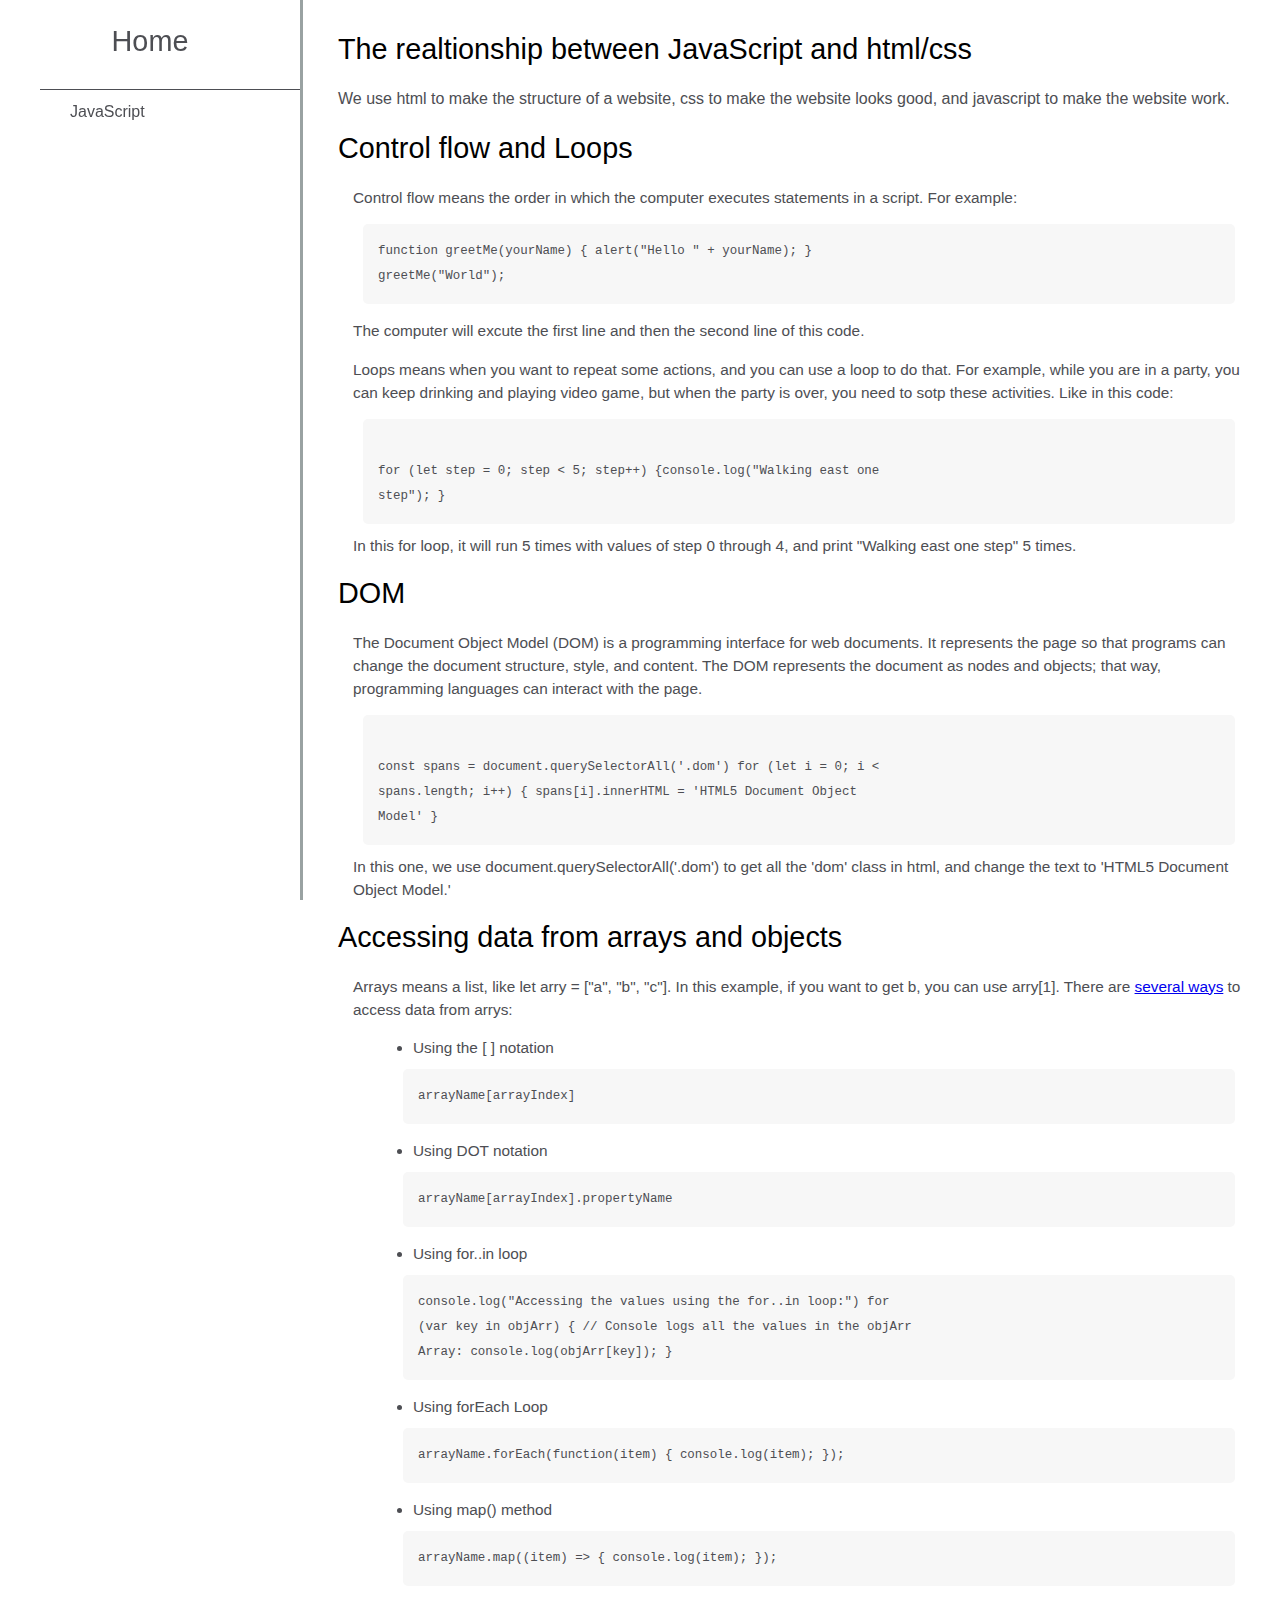
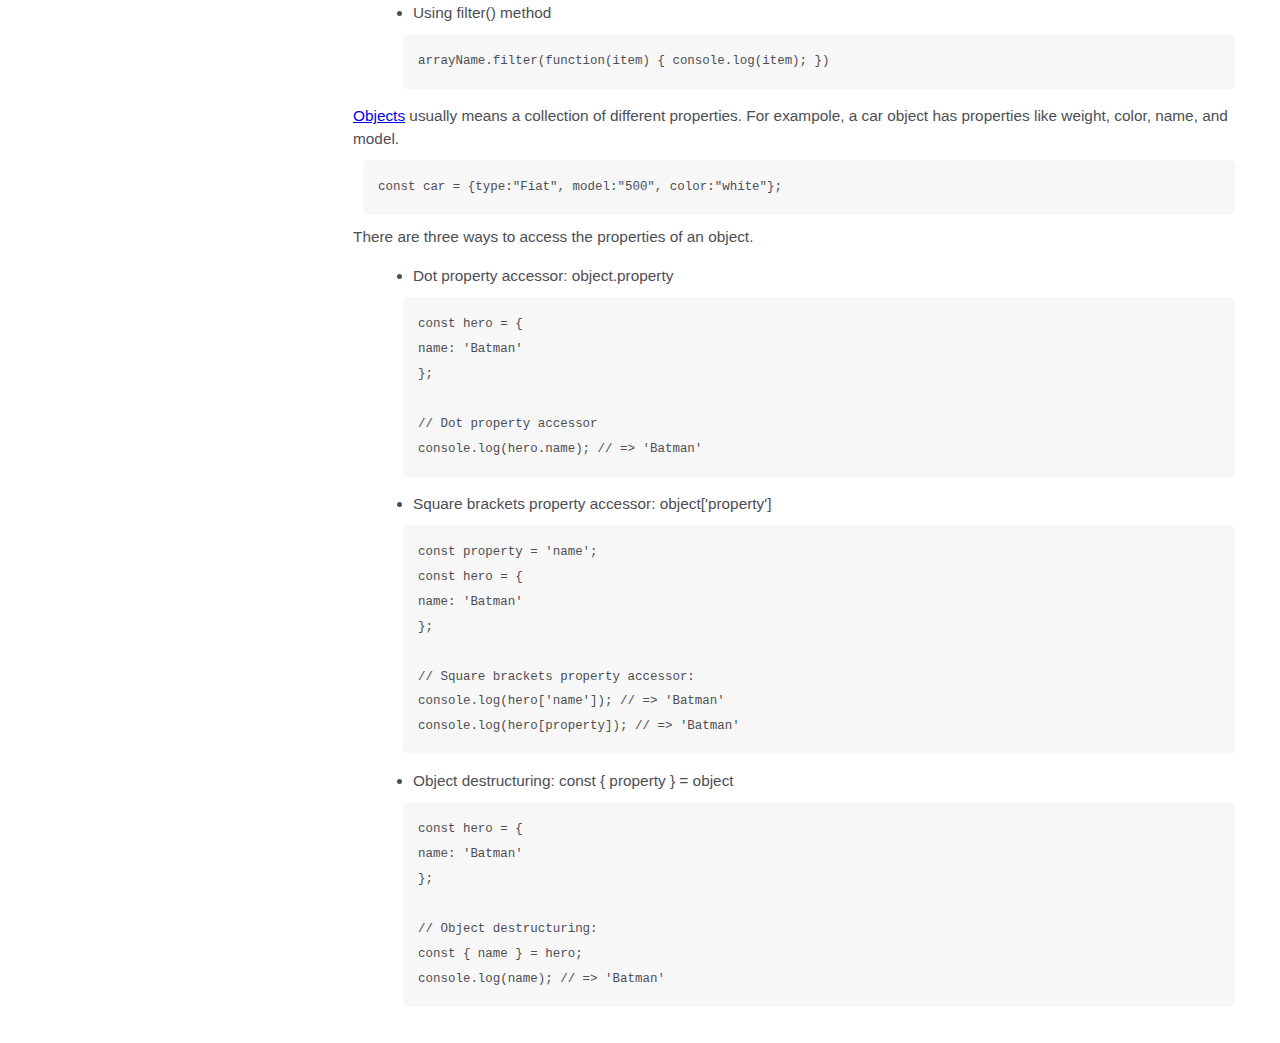
<file: blogs/javascript-blog/index.html>
<!DOCTYPE html>
<html lang="en">
  <head>
    <meta charset="UTF-8" />
    <meta name="viewport" content="width=device-width, initial-scale=1.0" />
    <title>Blogs</title>
    <link rel="stylesheet" href="styles.css" />
  </head>
  <body>
    <nav id="navbar">
      <header><a href="https://willyangzzz.github.io/">Home</a></header>
      <ul>
        <li>
          <a class="nav-link" href="#javascript">JavaScript</a>
        </li>
      </ul>
    </nav>
    <main id="main-doc">
      <section class="main-section" id="javascript">
        <header>The realtionship between JavaScript and html/css</header>
        <p>
          We use html to make the structure of a website, css to make the
          website looks good, and javascript to make the website work.
        </p>
      </section>

      <section class="main-section" id="JavaScript_and_Java">
        <header>Control flow and Loops</header>
        <article>
          <p>
            Control flow means the order in which the computer executes
            statements in a script. For example:
          </p>
          <code
            >function greetMe(yourName) { alert("Hello " + yourName); }
            greetMe("World");
          </code>
          <p>
            The computer will excute the first line and then the second line of
            this code.
          </p>

          <p>
            Loops means when you want to repeat some actions, and you can use a
            loop to do that. For example, while you are in a party, you can keep
            drinking and playing video game, but when the party is over, you
            need to sotp these activities. Like in this code:
          </p>
          <code>
            for (let step = 0; step < 5; step++) {console.log("Walking east one
            step"); }
          </code>

          In this for loop, it will run 5 times with values of step 0 through 4,
          and print "Walking east one step" 5 times.
        </article>

        <header>DOM</header>

        <article>
          <p>
            The Document Object Model (DOM) is a programming interface for web
            documents. It represents the page so that programs can change the
            document structure, style, and content. The DOM represents the
            document as nodes and objects; that way, programming languages can
            interact with the page.
          </p>

          <code>
            const spans = document.querySelectorAll('.dom') for (let i = 0; i <
            spans.length; i++) { spans[i].innerHTML = 'HTML5 Document Object
            Model' }
          </code>

          In this one, we use document.querySelectorAll('.dom') to get all the
          'dom' class in html, and change the text to 'HTML5 Document Object
          Model.'
        </article>

        <header>Accessing data from arrays and objects</header>

        <article>
          <p>
            Arrays means a list, like let arry = ["a", "b", "c"]. In this
            example, if you want to get b, you can use arry[1]. There are
            <a
              href="https://www.geeksforgeeks.org/how-to-access-array-of-objects-in-javascript/"
              >several ways</a
            >
            to access data from arrys:
          </p>

          <ul>
            <li>Using the [ ] notation</li>
            <code>arrayName[arrayIndex]</code>
            <li>Using DOT notation</li>
            <code>arrayName[arrayIndex].propertyName</code>
            <li>Using for..in loop</li>
            <code
              >console.log("Accessing the values using the for..in loop:") for
              (var key in objArr) { // Console logs all the values in the objArr
              Array: console.log(objArr[key]); }</code
            >
            <li>Using forEach Loop</li>
            <code
              >arrayName.forEach(function(item) { console.log(item); });</code
            >
            <li>Using map() method</li>
            <code>arrayName.map((item) => { console.log(item); });</code>
            <li>Using filter() method</li>
            <code>arrayName.filter(function(item) { console.log(item); })</code>
          </ul>

          <p>
            <a
              href="https://developer.mozilla.org/en-US/docs/Web/JavaScript/Reference/Global_Objects/Object"
              >Objects</a
            >
            usually means a collection of different properties. For exampole, a
            car object has properties like weight, color, name, and model.
            <code>const car = {type:"Fiat", model:"500", color:"white"};</code>
            There are three ways to access the properties of an object.
            <ul>
              <li>Dot property accessor: object.property</li>
              <code>const hero = {
                name: 'Batman'
              };
              
              // Dot property accessor
              console.log(hero.name); // => 'Batman'</code>
              <li>Square brackets property accessor: object['property']</li>
              <code>const property = 'name';
                const hero = {
                  name: 'Batman'
                };
                
                // Square brackets property accessor:
                console.log(hero['name']);   // => 'Batman'
                console.log(hero[property]); // => 'Batman'</code>
              <li>Object destructuring: const { property } = object</li>
              <code>const hero = {
                name: 'Batman'
              };
              
              // Object destructuring:
              const { name } = hero;
              console.log(name); // => 'Batman'</code>
            </ul>
          </p>
        </article>
      </section>

      
      
      

      
    </main>
  </body>
</html>
</file>
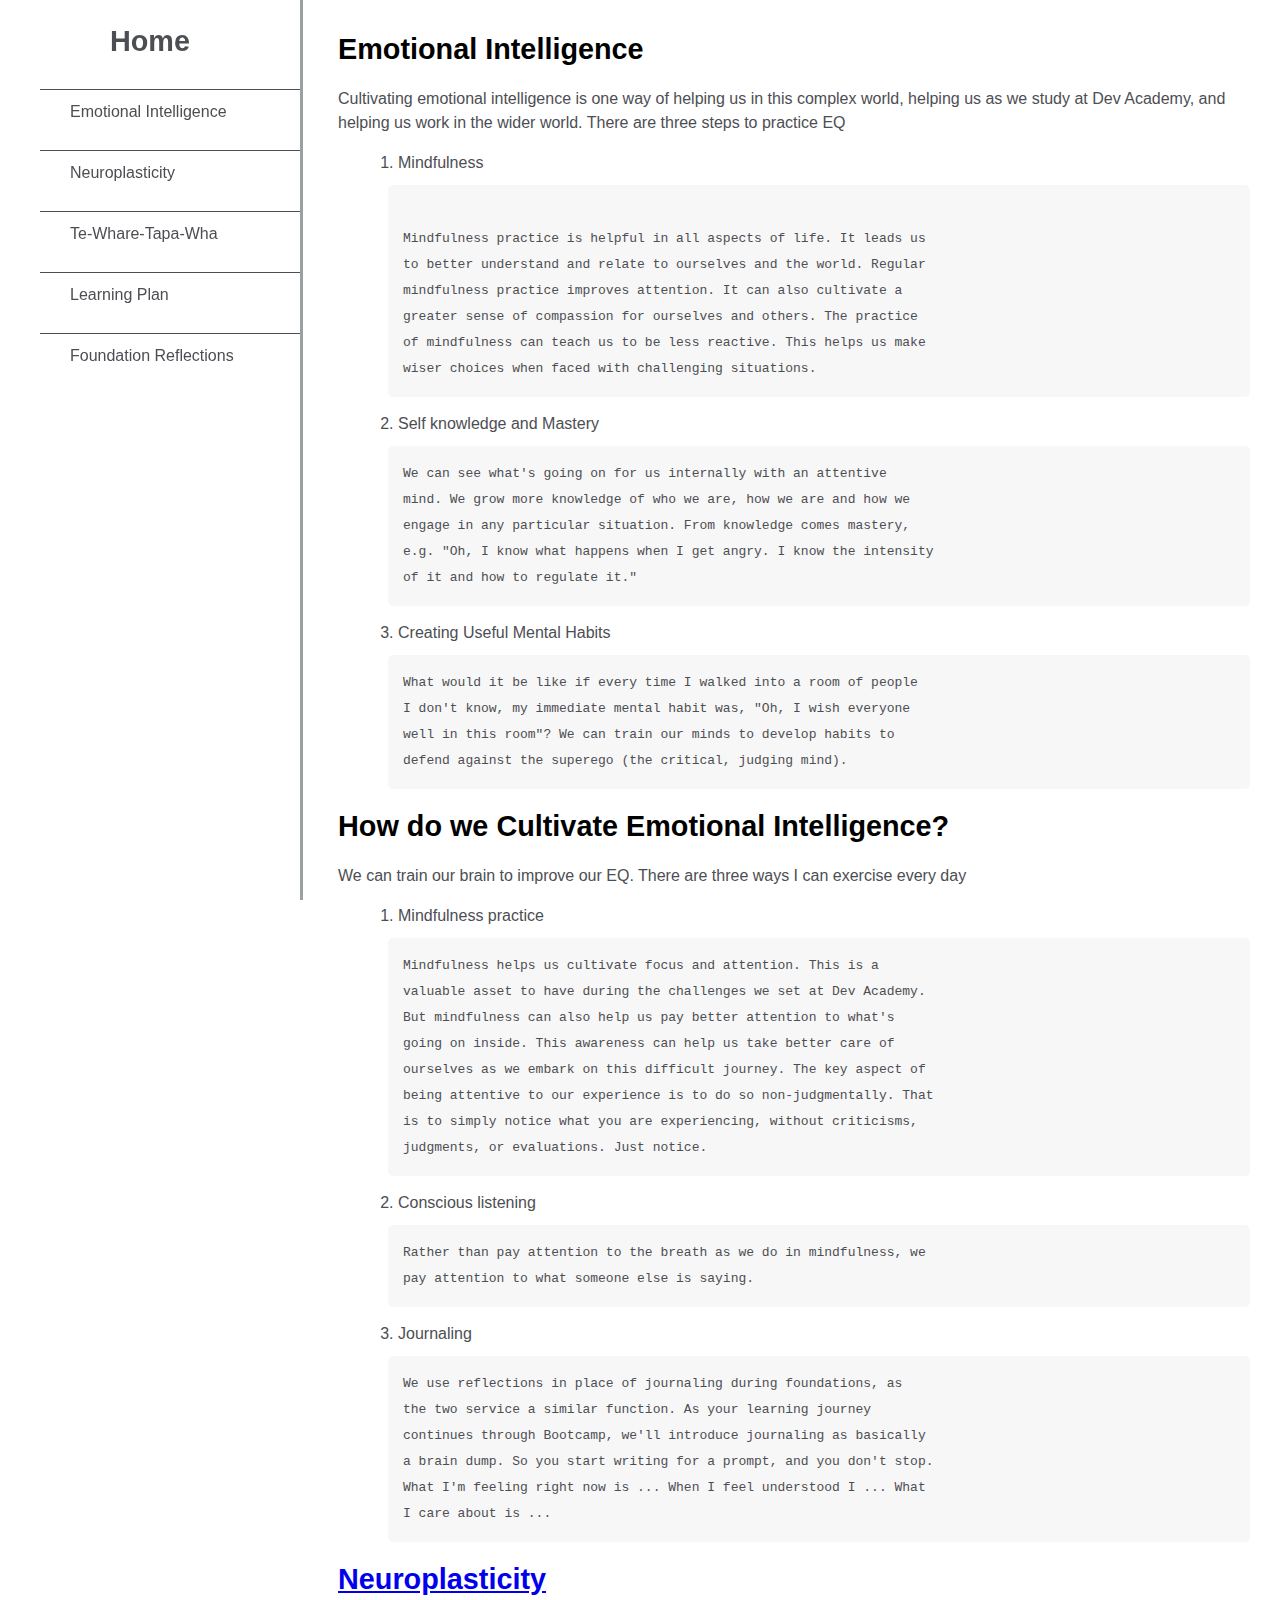
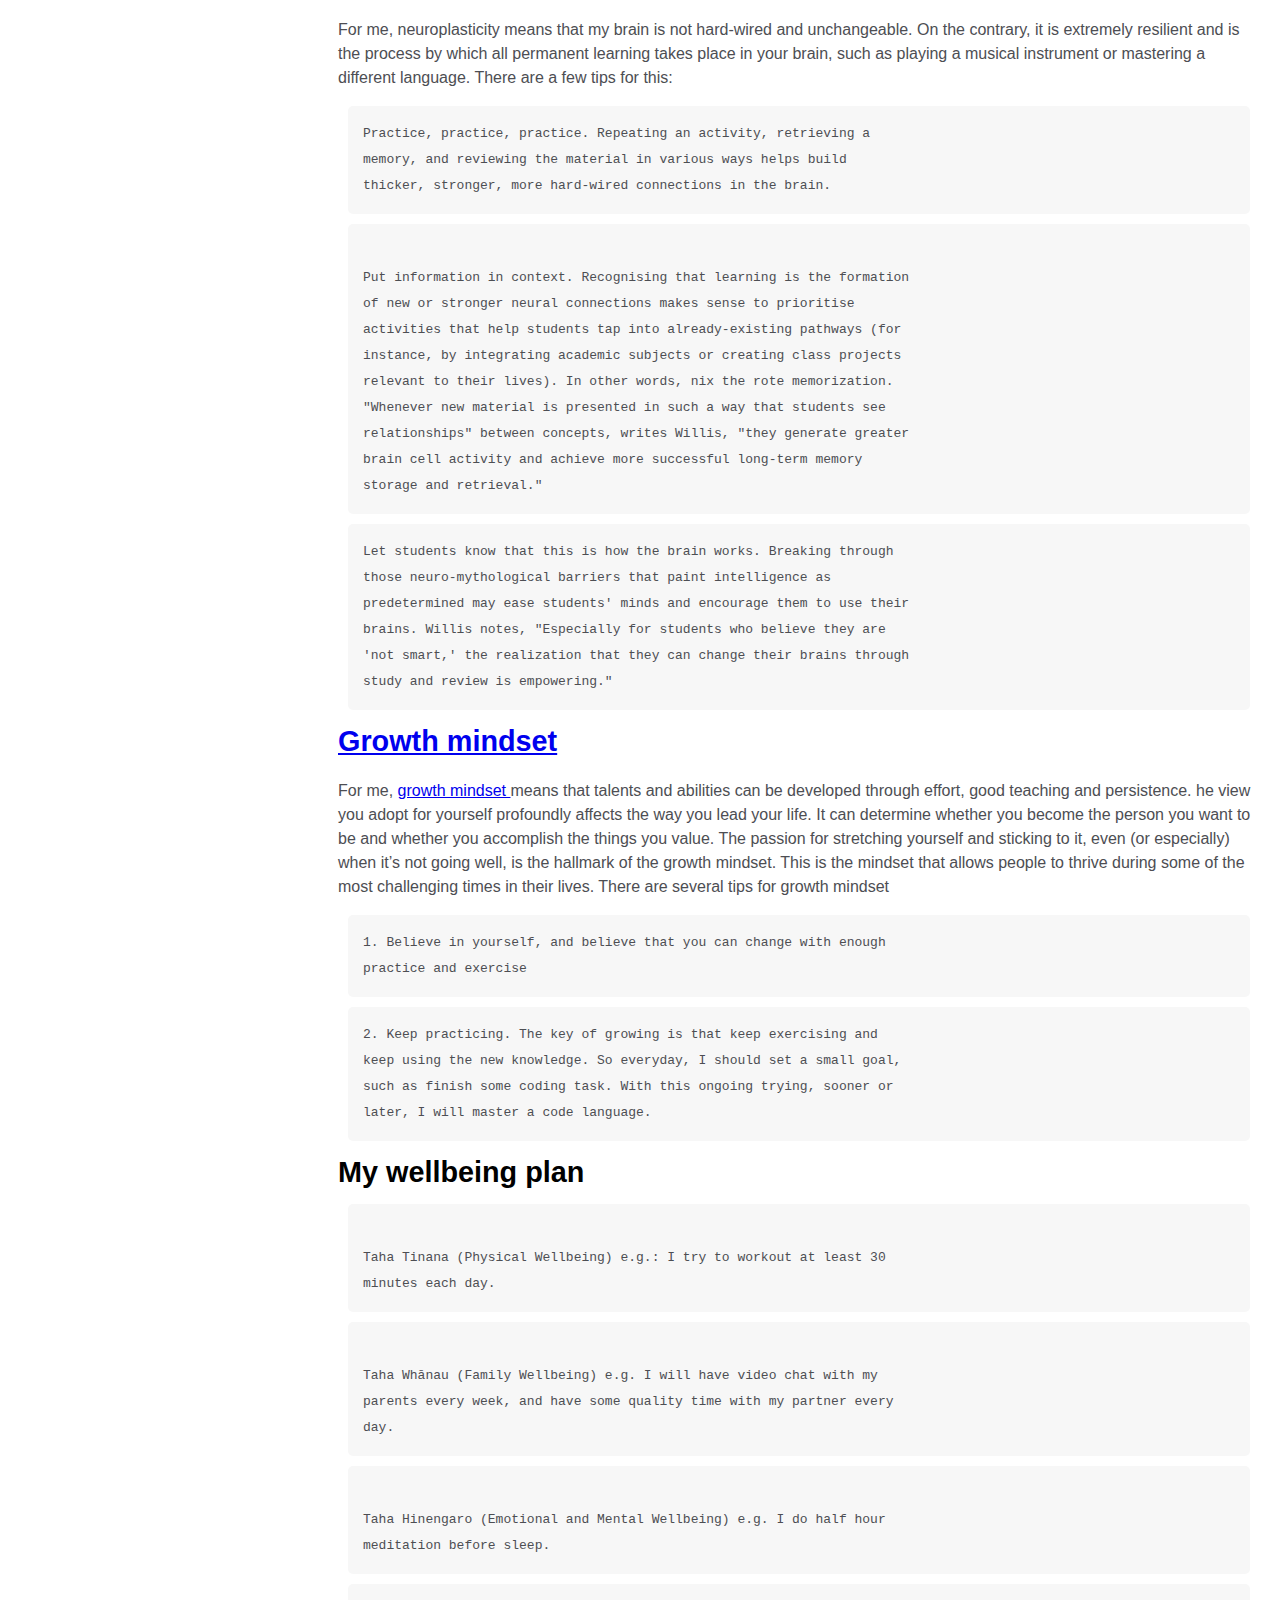
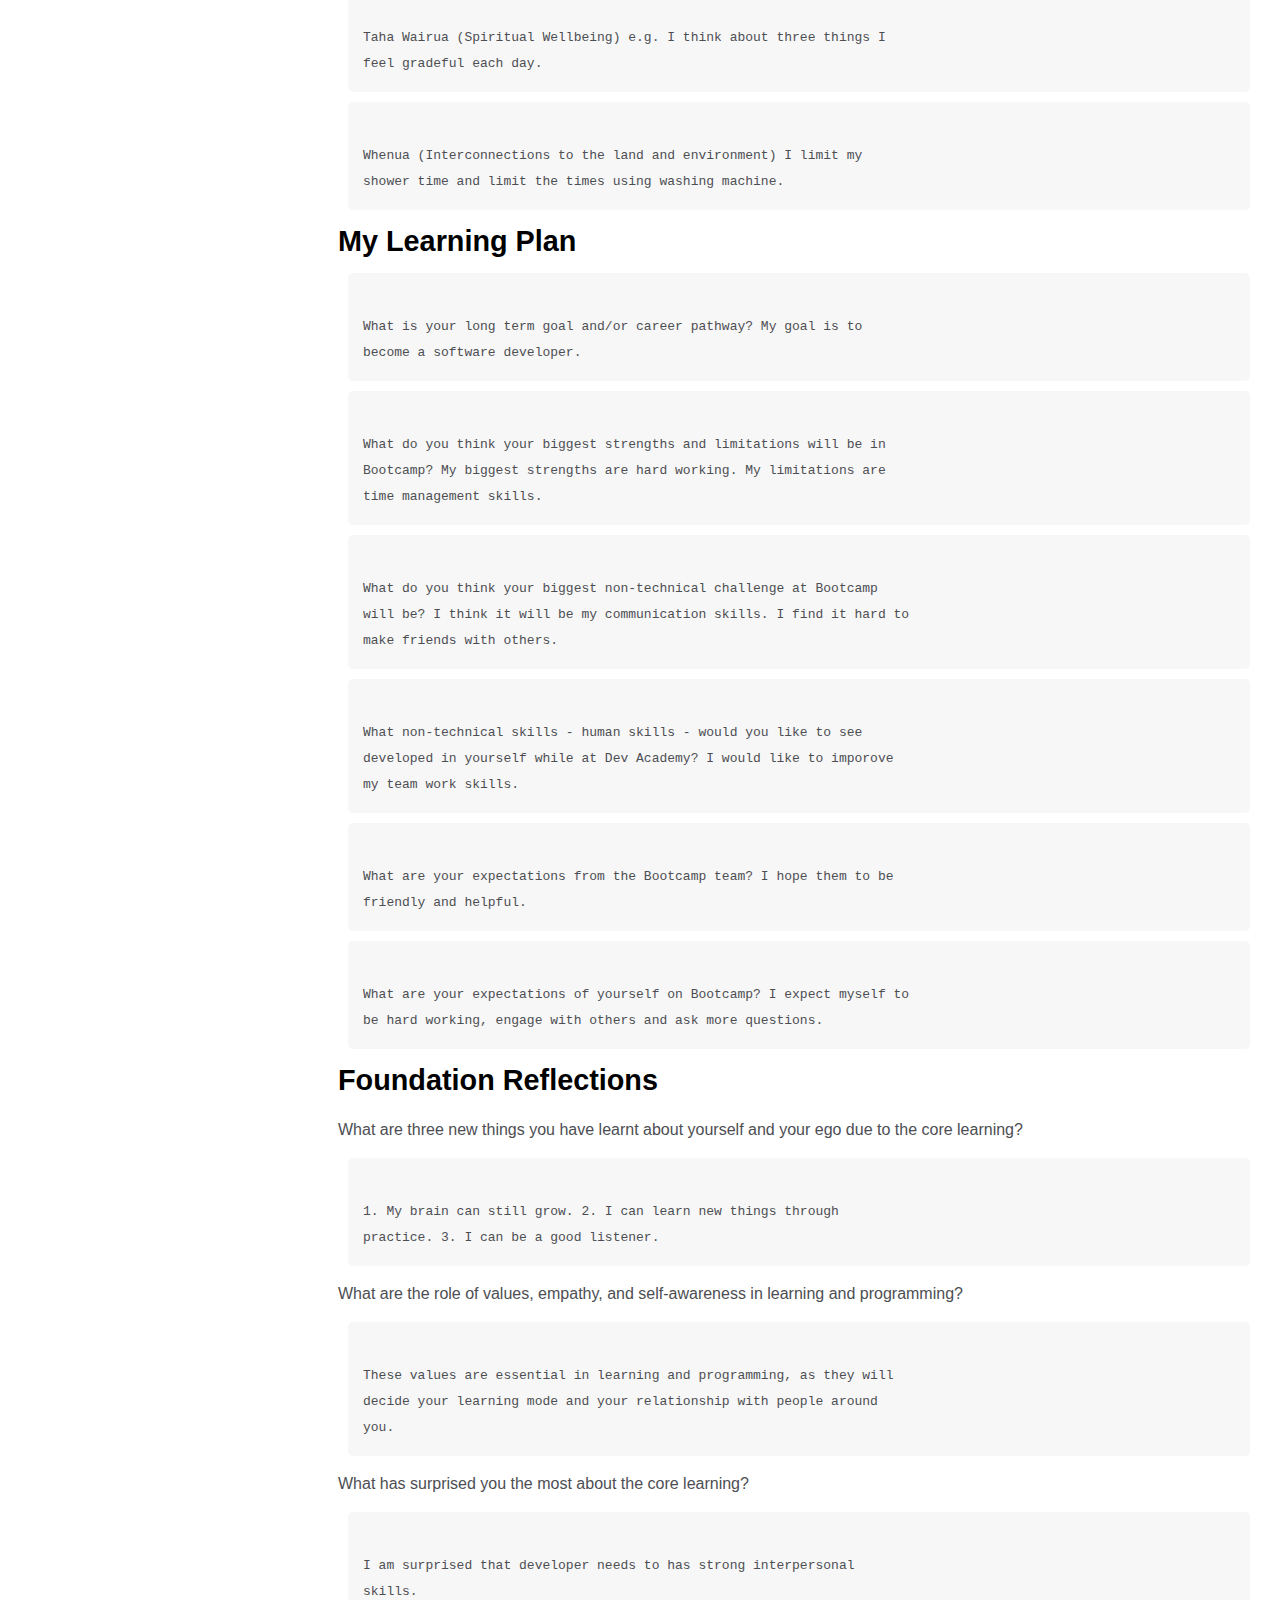
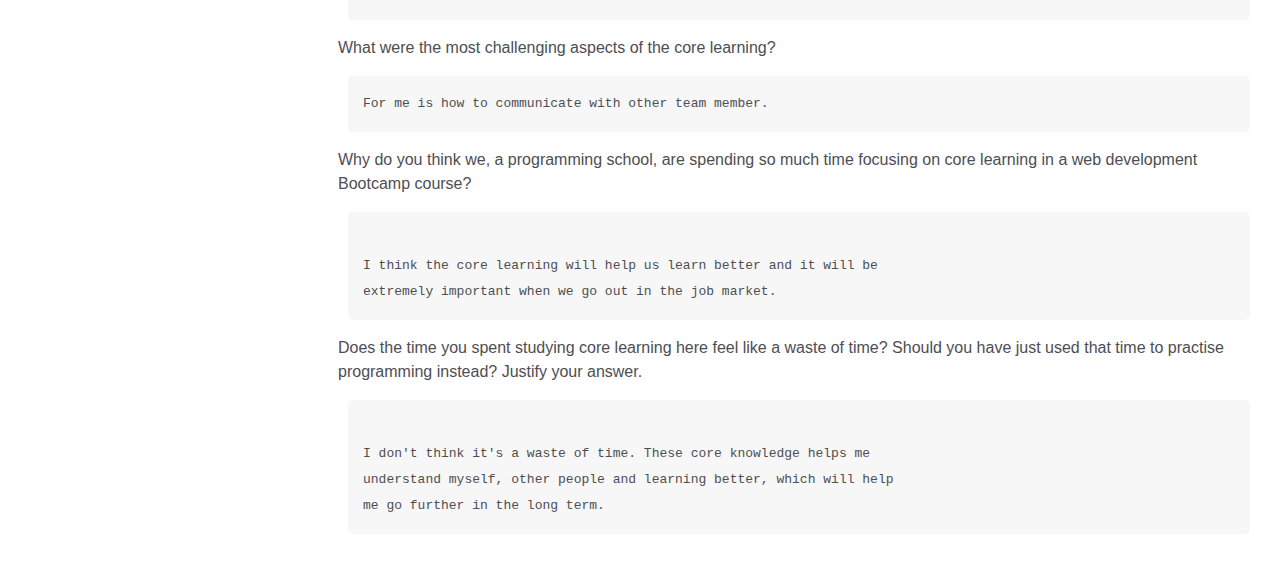
<file: blogs/core.html>
<!DOCTYPE html>
<html lang="en">
  <head>
    <meta charset="UTF-8" />
    <meta name="viewport" content="width=device-width, initial-scale=1.0" />
    <title>Core Blogs</title>
    <link rel="stylesheet" href="styles.css" />
  </head>
  <body>
    <nav id="navbar">
      <header><a href="https://willyangzzz.github.io/">Home</a></header>
      <ul>
        <li>
          <a class="nav-link" href="#emotional-intelligence"
            >Emotional Intelligence</a
          >
        </li>
      </ul>
      <ul>
        <li>
          <a class="nav-link" href="#neuroplasticity">Neuroplasticity</a>
        </li>
      </ul>

      <ul>
        <li>
          <a class="nav-link" href="#te-whare-tapa-wha">Te-Whare-Tapa-Wha</a>
        </li>
      </ul>

      <ul>
        <li>
          <a class="nav-link" href="#learning-plan">Learning Plan</a>
        </li>
      </ul>

      <ul>
        <li>
          <a class="nav-link" href="#foundations-reflection"
            >Foundation Reflections</a
          >
        </li>
      </ul>
    </nav>
    <main id="main-doc">
      <section class="main-section" id="emotional-intelligence">
        <header>Emotional Intelligence</header>
        <p>
          Cultivating emotional intelligence is one way of helping us in this
          complex world, helping us as we study at Dev Academy, and helping us
          work in the wider world. There are three steps to practice EQ
        </p>
        <ol>
          <li>Mindfulness</li>
          <code>
            Mindfulness practice is helpful in all aspects of life. It leads us
            to better understand and relate to ourselves and the world. Regular
            mindfulness practice improves attention. It can also cultivate a
            greater sense of compassion for ourselves and others. The practice
            of mindfulness can teach us to be less reactive. This helps us make
            wiser choices when faced with challenging situations.
          </code>

          <li>Self knowledge and Mastery</li>
          <code
            >We can see what's going on for us internally with an attentive
            mind. We grow more knowledge of who we are, how we are and how we
            engage in any particular situation. From knowledge comes mastery,
            e.g. "Oh, I know what happens when I get angry. I know the intensity
            of it and how to regulate it."</code
          >
          <li>Creating Useful Mental Habits</li>
          <code
            >What would it be like if every time I walked into a room of people
            I don't know, my immediate mental habit was, "Oh, I wish everyone
            well in this room"? We can train our minds to develop habits to
            defend against the superego (the critical, judging mind).</code
          >
        </ol>

        <header>How do we Cultivate Emotional Intelligence?</header>
        <p>
          We can train our brain to improve our EQ. There are three ways I can
          exercise every day
        </p>
        <ol>
          <li>Mindfulness practice</li>
          <code
            >Mindfulness helps us cultivate focus and attention. This is a
            valuable asset to have during the challenges we set at Dev Academy.
            But mindfulness can also help us pay better attention to what's
            going on inside. This awareness can help us take better care of
            ourselves as we embark on this difficult journey. The key aspect of
            being attentive to our experience is to do so non-judgmentally. That
            is to simply notice what you are experiencing, without criticisms,
            judgments, or evaluations. Just notice.</code
          >
          <li>Conscious listening</li>
          <code
            >Rather than pay attention to the breath as we do in mindfulness, we
            pay attention to what someone else is saying.
          </code>
          <li>Journaling</li>
          <code
            >We use reflections in place of journaling during foundations, as
            the two service a similar function. As your learning journey
            continues through Bootcamp, we'll introduce journaling as basically
            a brain dump. So you start writing for a prompt, and you don't stop.
            What I'm feeling right now is ... When I feel understood I ... What
            I care about is ...
          </code>
        </ol>
      </section>

      <section class="main-section" id="neuroplasticity">
        <header>
          <a href="https://www.youtube.com/watch?v=6Ngs5_WXxfo"
            >Neuroplasticity</a
          >
        </header>
        <p>
          For me, neuroplasticity means that my brain is not hard-wired and
          unchangeable. On the contrary, it is extremely resilient and is the
          process by which all permanent learning takes place in your brain,
          such as playing a musical instrument or mastering a different
          language. There are a few tips for this:
        </p>
        <code
          >Practice, practice, practice. Repeating an activity, retrieving a
          memory, and reviewing the material in various ways helps build
          thicker, stronger, more hard-wired connections in the brain.</code
        >
        <code>
          Put information in context. Recognising that learning is the formation
          of new or stronger neural connections makes sense to prioritise
          activities that help students tap into already-existing pathways (for
          instance, by integrating academic subjects or creating class projects
          relevant to their lives). In other words, nix the rote memorization.
          "Whenever new material is presented in such a way that students see
          relationships" between concepts, writes Willis, "they generate greater
          brain cell activity and achieve more successful long-term memory
          storage and retrieval."</code
        >
        <code
          >Let students know that this is how the brain works. Breaking through
          those neuro-mythological barriers that paint intelligence as
          predetermined may ease students' minds and encourage them to use their
          brains. Willis notes, "Especially for students who believe they are
          'not smart,' the realization that they can change their brains through
          study and review is empowering."</code
        >

        <header>
          <a
            href="https://www.themarginalian.org/2014/01/29/carol-dweck-mindset/"
            >Growth mindset</a
          >
        </header>
        <p>
          For me,
          <a
            href="https://buffer.com/resources/the-habits-of-successful-people-they-have-a-growth-mindset/"
            >growth mindset </a
          >means that talents and abilities can be developed through effort,
          good teaching and persistence. he view you adopt for yourself
          profoundly affects the way you lead your life. It can determine
          whether you become the person you want to be and whether you
          accomplish the things you value. The passion for stretching yourself
          and sticking to it, even (or especially) when it’s not going well, is
          the hallmark of the growth mindset. This is the mindset that allows
          people to thrive during some of the most challenging times in their
          lives. There are several tips for growth mindset
        </p>
        <code
          >1. Believe in yourself, and believe that you can change with enough
          practice and exercise</code
        >
        <code
          >2. Keep practicing. The key of growing is that keep exercising and
          keep using the new knowledge. So everyday, I should set a small goal,
          such as finish some coding task. With this ongoing trying, sooner or
          later, I will master a code language.</code
        >
      </section>
      <section class="main-section" id="te-whare-tapa-wha">
        <header>My wellbeing plan</header>
        <code>
          Taha Tinana (Physical Wellbeing) e.g.: I try to workout at least 30
          minutes each day.
        </code>
        <code>
          Taha Whānau (Family Wellbeing) e.g. I will have video chat with my
          parents every week, and have some quality time with my partner every
          day.
        </code>
        <code>
          Taha Hinengaro (Emotional and Mental Wellbeing) e.g. I do half hour
          meditation before sleep.
        </code>
        <code>
          Taha Wairua (Spiritual Wellbeing) e.g. I think about three things I
          feel gradeful each day.
        </code>
        <code>
          Whenua (Interconnections to the land and environment) I limit my
          shower time and limit the times using washing machine.
        </code>
      </section>

      <section class="main-section" id="learning-plan">
        <header>My Learning Plan</header>
        <code>
          What is your long term goal and/or career pathway? My goal is to
          become a software developer.
        </code>
        <code>
          What do you think your biggest strengths and limitations will be in
          Bootcamp? My biggest strengths are hard working. My limitations are
          time management skills.
        </code>
        <code>
          What do you think your biggest non-technical challenge at Bootcamp
          will be? I think it will be my communication skills. I find it hard to
          make friends with others.
        </code>
        <code>
          What non-technical skills - human skills - would you like to see
          developed in yourself while at Dev Academy? I would like to imporove
          my team work skills.
        </code>
        <code>
          What are your expectations from the Bootcamp team? I hope them to be
          friendly and helpful.
        </code>
        <code>
          What are your expectations of yourself on Bootcamp? I expect myself to
          be hard working, engage with others and ask more questions.
        </code>
      </section>

      <section class="main-section" id="foundations-reflection">
        <header>Foundation Reflections</header>
        <p>
          What are three new things you have learnt about yourself and your ego
          due to the core learning?
        </p>
        <code>
          1. My brain can still grow. 2. I can learn new things through
          practice. 3. I can be a good listener.
        </code>

        <p>
          What are the role of values, empathy, and self-awareness in learning
          and programming?
        </p>
        <code>
          These values are essential in learning and programming, as they will
          decide your learning mode and your relationship with people around
          you.
        </code>

        <p>What has surprised you the most about the core learning?</p>
        <code>
          I am surprised that developer needs to has strong interpersonal
          skills.
        </code>

        <p>What were the most challenging aspects of the core learning?</p>
        <code> For me is how to communicate with other team member. </code>

        <p>
          Why do you think we, a programming school, are spending so much time
          focusing on core learning in a web development Bootcamp course?
        </p>
        <code>
          I think the core learning will help us learn better and it will be
          extremely important when we go out in the job market.
        </code>

        <p>
          Does the time you spent studying core learning here feel like a waste
          of time? Should you have just used that time to practise programming
          instead? Justify your answer.
        </p>
        <code>
          I don't think it's a waste of time. These core knowledge helps me
          understand myself, other people and learning better, which will help
          me go further in the long term.
        </code>
      </section>
    </main>
  </body>
</html>
</file>
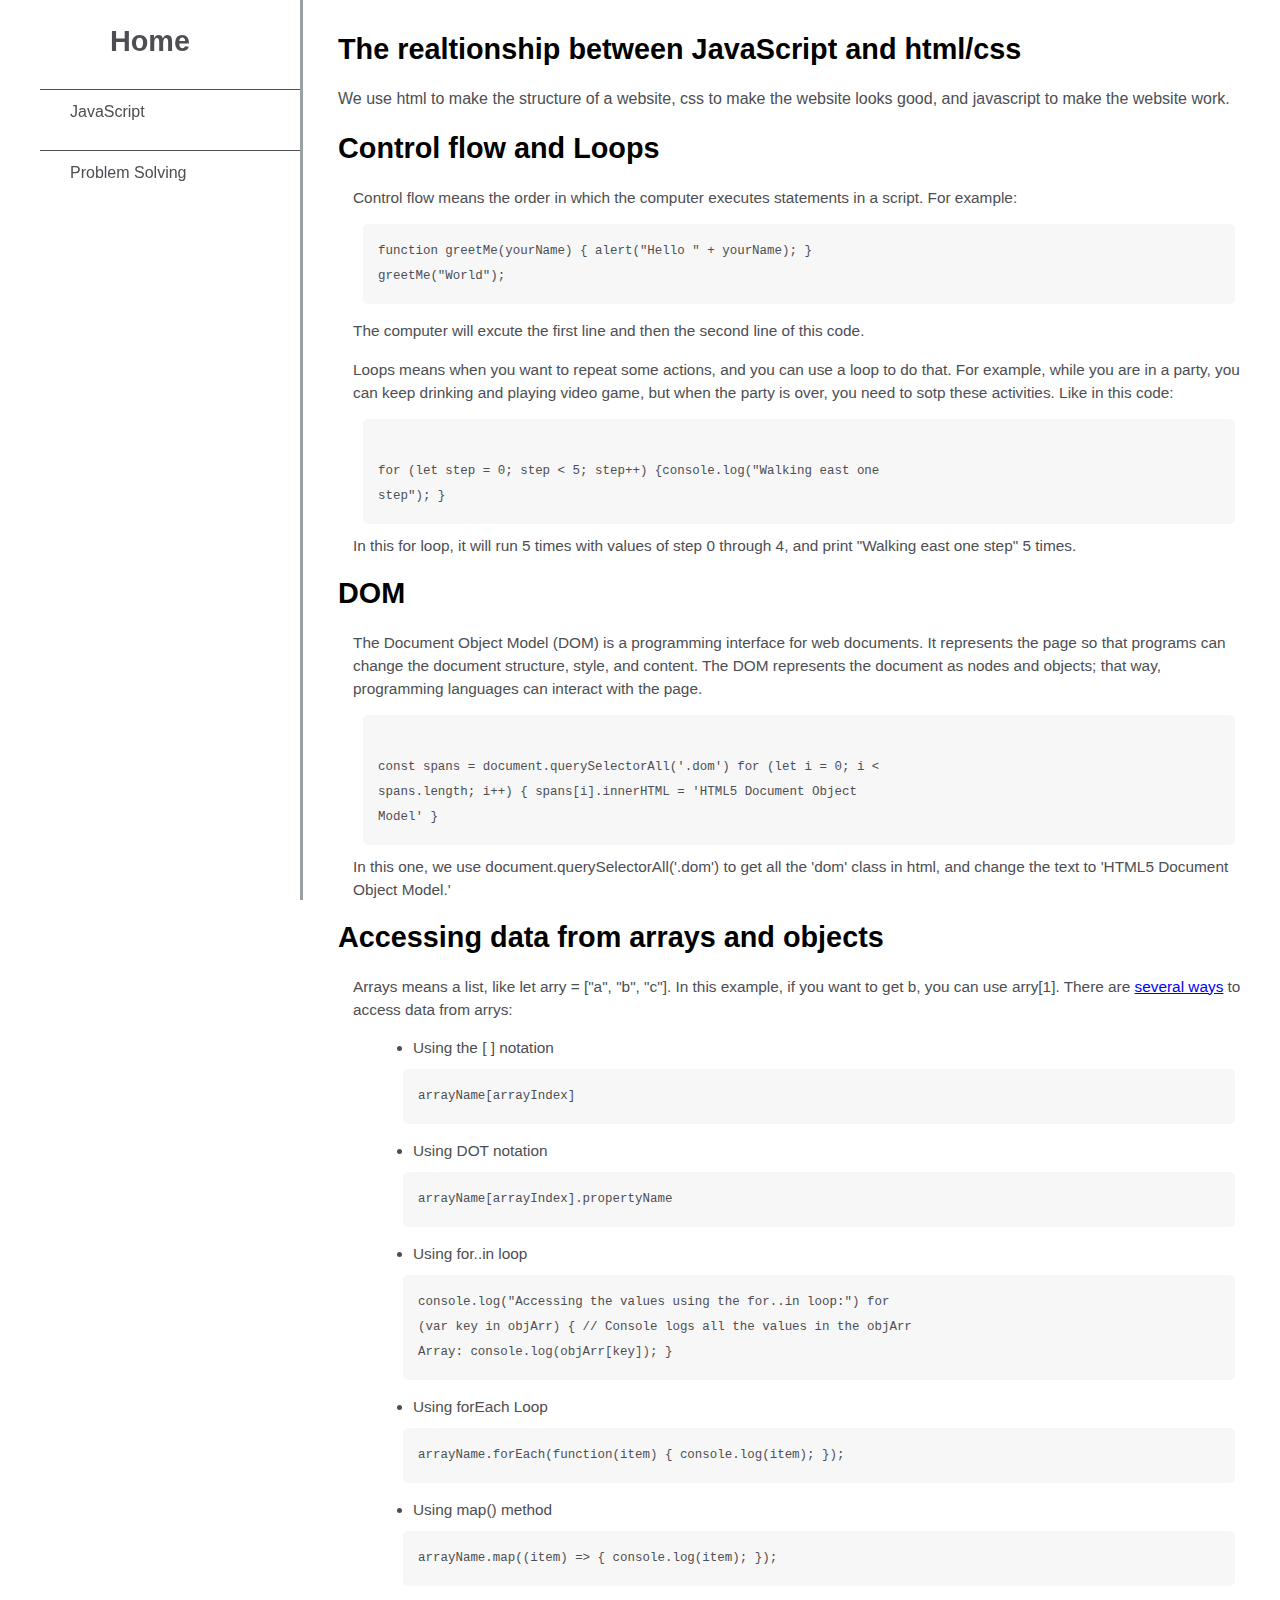
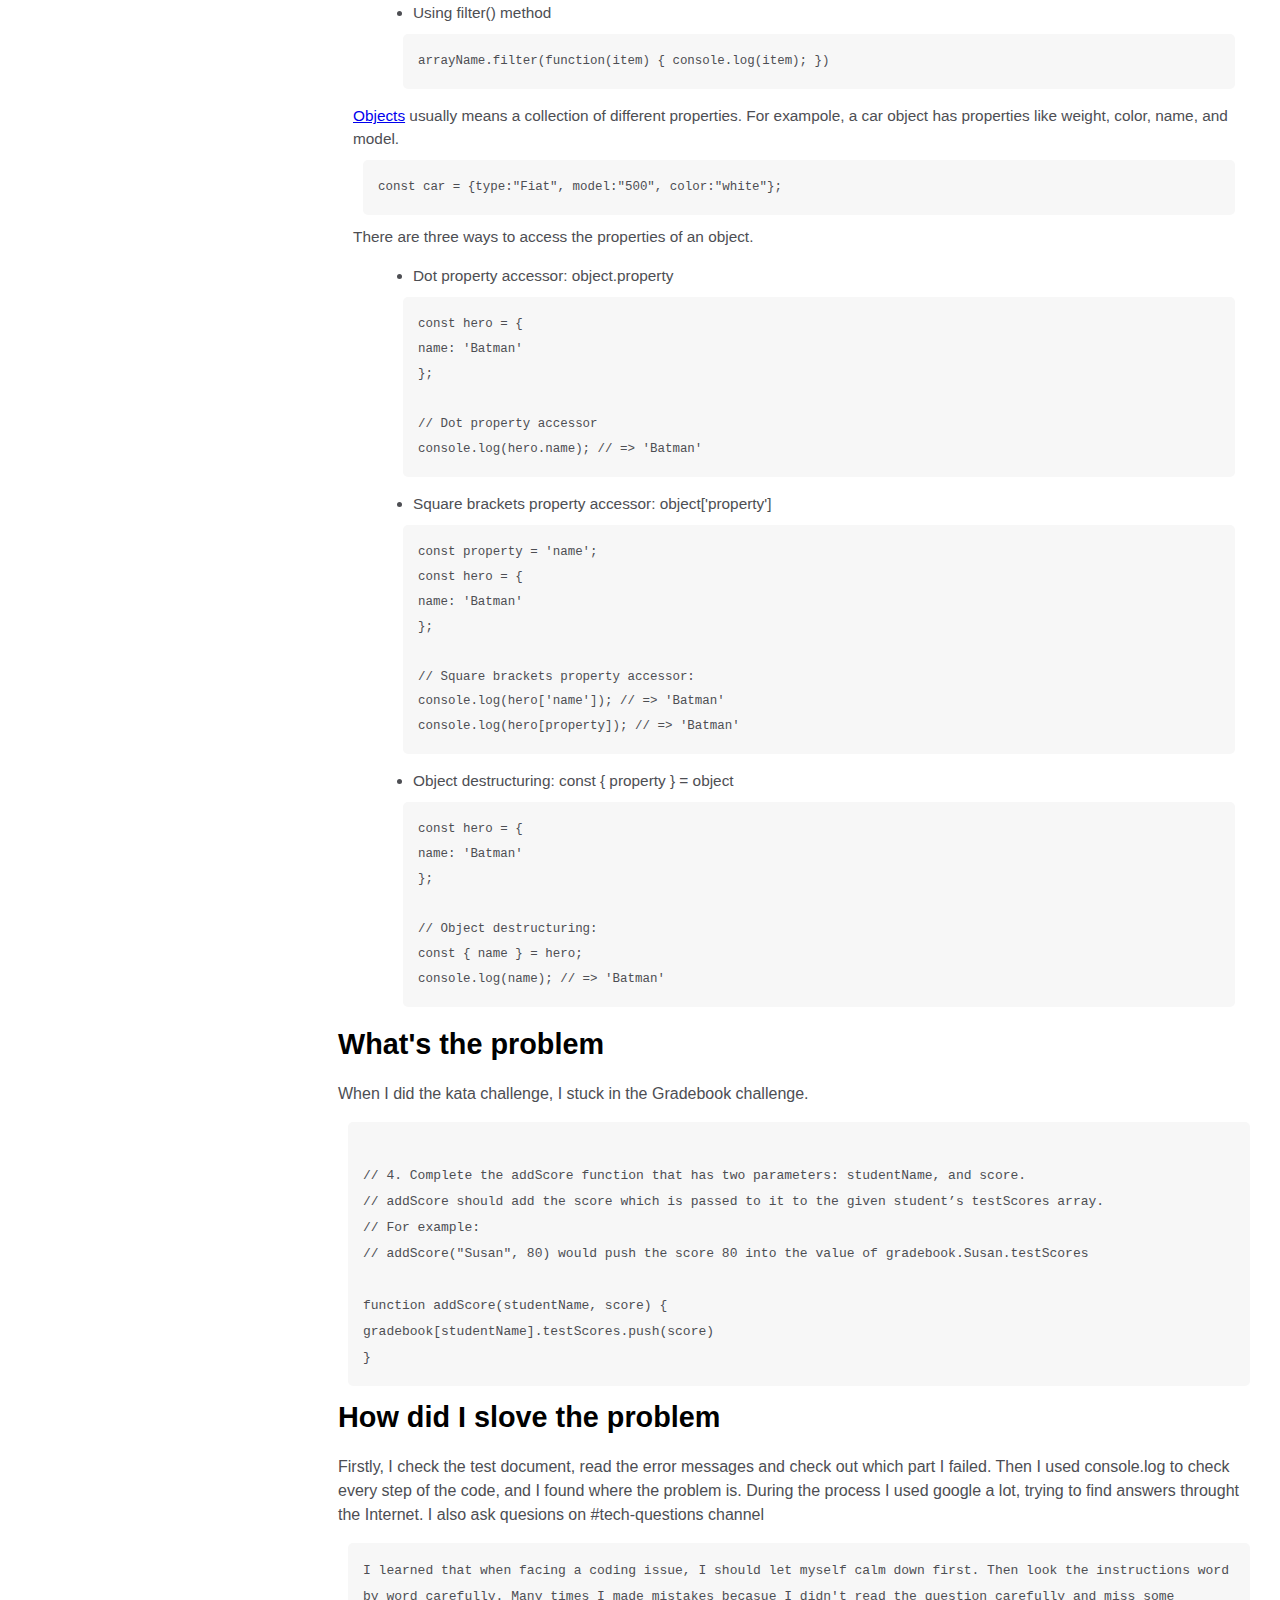
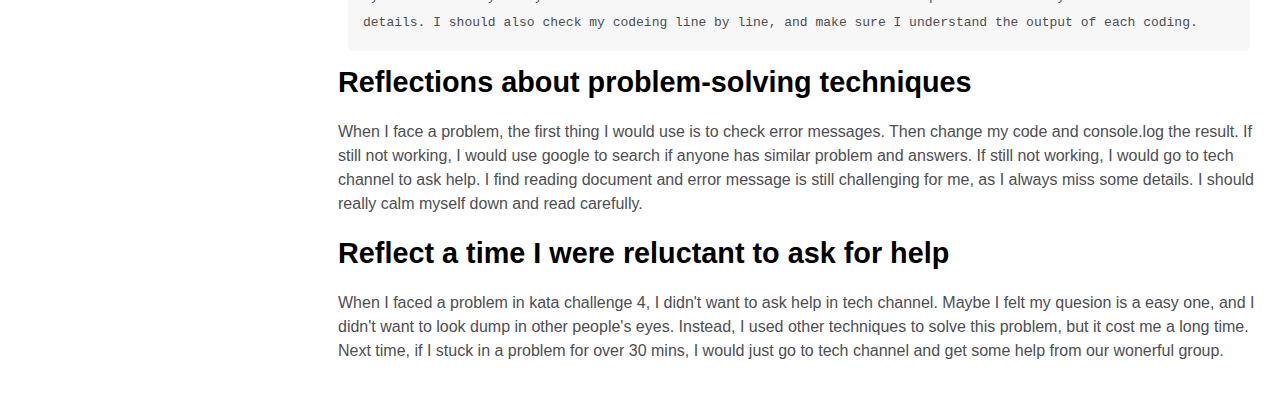
<file: blogs/tech.html>
<!DOCTYPE html>
<html lang="en">
  <head>
    <meta charset="UTF-8" />
    <meta name="viewport" content="width=device-width, initial-scale=1.0" />
    <title>Blogs</title>
    <link rel="stylesheet" href="styles.css" />
  </head>
  <body>
    <nav id="navbar">
      <header><a href="https://willyangzzz.github.io/">Home</a></header>
      <ul>
        <li>
          <a class="nav-link" href="#javascript">JavaScript</a>
        </li>
      </ul>

      <ul>
        <li>
          <a class="nav-link" href="#problem-solving">Problem Solving</a>
        </li>
      </ul>
    </nav>


    <main id="main-doc">
      <section class="main-section" id="javascript">
        <header>The realtionship between JavaScript and html/css</header>
        <p>
          We use html to make the structure of a website, css to make the
          website looks good, and javascript to make the website work.
        </p>
    
        <header>Control flow and Loops</header>
        <article>
          <p>
            Control flow means the order in which the computer executes
            statements in a script. For example:
          </p>
          <code
            >function greetMe(yourName) { alert("Hello " + yourName); }
            greetMe("World");
          </code>
          <p>
            The computer will excute the first line and then the second line of
            this code.
          </p>

          <p>
            Loops means when you want to repeat some actions, and you can use a
            loop to do that. For example, while you are in a party, you can keep
            drinking and playing video game, but when the party is over, you
            need to sotp these activities. Like in this code:
          </p>
          <code>
            for (let step = 0; step < 5; step++) {console.log("Walking east one
            step"); }
          </code>

          In this for loop, it will run 5 times with values of step 0 through 4,
          and print "Walking east one step" 5 times.
        </article>

        <header>DOM</header>

        <article>
          <p>
            The Document Object Model (DOM) is a programming interface for web
            documents. It represents the page so that programs can change the
            document structure, style, and content. The DOM represents the
            document as nodes and objects; that way, programming languages can
            interact with the page.
          </p>

          <code>
            const spans = document.querySelectorAll('.dom') for (let i = 0; i <
            spans.length; i++) { spans[i].innerHTML = 'HTML5 Document Object
            Model' }
          </code>

          In this one, we use document.querySelectorAll('.dom') to get all the
          'dom' class in html, and change the text to 'HTML5 Document Object
          Model.'
        </article>

        <header>Accessing data from arrays and objects</header>

        <article>
          <p>
            Arrays means a list, like let arry = ["a", "b", "c"]. In this
            example, if you want to get b, you can use arry[1]. There are
            <a
              href="https://www.geeksforgeeks.org/how-to-access-array-of-objects-in-javascript/"
              >several ways</a
            >
            to access data from arrys:
          </p>

          <ul>
            <li>Using the [ ] notation</li>
            <code>arrayName[arrayIndex]</code>
            <li>Using DOT notation</li>
            <code>arrayName[arrayIndex].propertyName</code>
            <li>Using for..in loop</li>
            <code
              >console.log("Accessing the values using the for..in loop:") for
              (var key in objArr) { // Console logs all the values in the objArr
              Array: console.log(objArr[key]); }</code
            >
            <li>Using forEach Loop</li>
            <code
              >arrayName.forEach(function(item) { console.log(item); });</code
            >
            <li>Using map() method</li>
            <code>arrayName.map((item) => { console.log(item); });</code>
            <li>Using filter() method</li>
            <code>arrayName.filter(function(item) { console.log(item); })</code>
          </ul>

          <p>
            <a
              href="https://developer.mozilla.org/en-US/docs/Web/JavaScript/Reference/Global_Objects/Object"
              >Objects</a
            >
            usually means a collection of different properties. For exampole, a
            car object has properties like weight, color, name, and model.
            <code>const car = {type:"Fiat", model:"500", color:"white"};</code>
            There are three ways to access the properties of an object.
            <ul>
              <li>Dot property accessor: object.property</li>
              <code>const hero = {
                name: 'Batman'
              };
              
              // Dot property accessor
              console.log(hero.name); // => 'Batman'</code>
              <li>Square brackets property accessor: object['property']</li>
              <code>const property = 'name';
                const hero = {
                  name: 'Batman'
                };
                
                // Square brackets property accessor:
                console.log(hero['name']);   // => 'Batman'
                console.log(hero[property]); // => 'Batman'</code>
              <li>Object destructuring: const { property } = object</li>
              <code>const hero = {
                name: 'Batman'
              };
              
              // Object destructuring:
              const { name } = hero;
              console.log(name); // => 'Batman'</code>
            </ul>
          </p>
        </article>
      </section>

      <section class="main-section" id="problem-solving">
        <header> What's the problem </header>
        <p>When I did the kata challenge, I stuck in the Gradebook challenge.</p>
        <code>
          // 4. Complete the addScore function that has two parameters: studentName, and score.
          // addScore should add the score which is passed to it to the given student’s testScores array.
          // For example:
          // addScore("Susan", 80)  would push the score 80 into the value of gradebook.Susan.testScores
          
          function addScore(studentName, score) {
            gradebook[studentName].testScores.push(score)
          }</code>
          <header>How did I slove the problem</header>
          <p>Firstly, I check the test document, read the error messages and check out which part I failed. Then I used console.log to check every step of the code, and I found where the problem is. During the process I used google a lot, trying to find answers throught the Internet. I also ask quesions on #tech-questions channel</p>
          <code>I learned that when facing a coding issue, I should let myself calm down first. Then look the instructions word by word carefully. Many times I made mistakes becasue I didn't read the question carefully and miss some details. I should also check my codeing line by line, and make sure I understand the output of each coding.</code>
          <header>Reflections about problem-solving techniques</header>
          <p>When I face a problem, the first thing I would use is to check error messages. Then change my code and console.log the result. If still not working, I would use google to search if anyone has similar problem and answers. If still not working, I would go to tech channel to ask help. I find reading document and error message is still challenging for me, as I always miss some details. I should really calm myself down and read carefully.</p>
          <header>Reflect a time I were reluctant to ask for help</header>
          <p>When I faced a problem in kata challenge 4, I didn't want to ask help in tech channel. Maybe I felt my quesion is a easy one, and I didn't want to look dump in other people's eyes. Instead, I used other techniques to solve this problem, but it cost me a long time. Next time, if I stuck in a problem for over 30 mins, I would just go to tech channel and get some help from our wonerful group.</p>




      </section>
      
      

      
    </main>
  </body>
</html>
</file>
<file: blogs/javascript-blog/styles.css>
html,
body {
  min-width: 290px;
  color: #4d4e53;
  background-color: #ffffff;
  font-family: 'Open Sans', Arial, sans-serif;
  line-height: 1.5;
}
header {
  color: black;
  margin: 10px;
  text-align: center;
  font-size: 1.8em;
  display: block;
}

@media only screen and (max-width: 815px) {
  #navbar {
    min-width: 290px;
    position: absolute;
    z-index: 1;
    top: 0;
    padding: 0;
    margin: 0;
    width: 100%;
    max-height: 275px;
    border: none;
    border-bottom: 2px solid;
  }
}

#navbar {
  position: fixed;
  min-width: 290px;
  top: 0px;
  left: 0px;
  width: 300px;
  height: 100%;
  border-right: solid;
  border-color: rgba(0, 22, 22, 0.4);
}

#navbar a {
  display: block;
  padding: 10px 30px;
  color: #4d4e53;
  text-decoration: none;
  cursor: pointer;
}

#navbar li {
  list-style: none;
  border-top: 1px solid;
  position: relative;
  width: 100%;
}

nav {
  display: block;
}

section {
  display: block;
}

main {
  display: block;
}

#main-doc {
  position: absolute;
  margin-left: 310px;
  padding: 20px;
  margin-bottom: 110px;
}

#main-doc header {
  text-align: left;
  margin: 0;
}

section li {
  margin: 15px 0px 0px 20px;
}

ul {
  list-style-type: disc;
}

section article {
  color: #4d4e53;
  margin: 15px;
  font-size: 0.96em;
}

code {
  display: block;
  text-align: left;
  white-space: pre-line;
  position: relative;
  word-break: normal;
  word-wrap: normal;
  line-height: 2;
  background-color: #f7f7f7;
  padding: 15px;
  margin: 10px;
  border-radius: 5px;
}
</file>
<file: blogs/styles.css>
html,
body {
  min-width: 290px;
  color: #4d4e53;
  background-color: #ffffff;
  font-family: 'Open Sans', Arial, sans-serif;
  line-height: 1.5;
}
header {
  color: black;
  margin: 10px;
  text-align: center;
  font-size: 1.8em;
  display: block;
  font-weight: bolder;
}

@media only screen and (max-width: 815px) {
  #navbar {
    min-width: 290px;
    position: absolute;
    z-index: 1;
    top: 0;
    padding: 0;
    margin: 0;
    width: 100%;
    max-height: 275px;
    border: none;
    border-bottom: 2px solid;
  }
}

#navbar {
  position: fixed;
  min-width: 290px;
  top: 0px;
  left: 0px;
  width: 300px;
  height: 100%;
  border-right: solid;
  border-color: rgba(0, 22, 22, 0.4);
}

#navbar a {
  display: block;
  padding: 10px 30px;
  color: #4d4e53;
  text-decoration: none;
  cursor: pointer;
}

#navbar li {
  list-style: none;
  border-top: 1px solid;
  position: relative;
  width: 100%;
}

nav {
  display: block;
}

section {
  display: block;
}

main {
  display: block;
}

#main-doc {
  position: absolute;
  margin-left: 310px;
  padding: 20px;
  margin-bottom: 110px;
}

#main-doc header {
  text-align: left;
  margin: 0;
}

section li {
  margin: 15px 0px 0px 20px;
}

ul {
  list-style-type: disc;
}

section article {
  color: #4d4e53;
  margin: 15px;
  font-size: 0.96em;
}

code {
  display: block;
  text-align: left;
  white-space: pre-line;
  position: relative;
  word-break: normal;
  word-wrap: normal;
  line-height: 2;
  background-color: #f7f7f7;
  padding: 15px;
  margin: 10px;
  border-radius: 5px;
}
</file>
